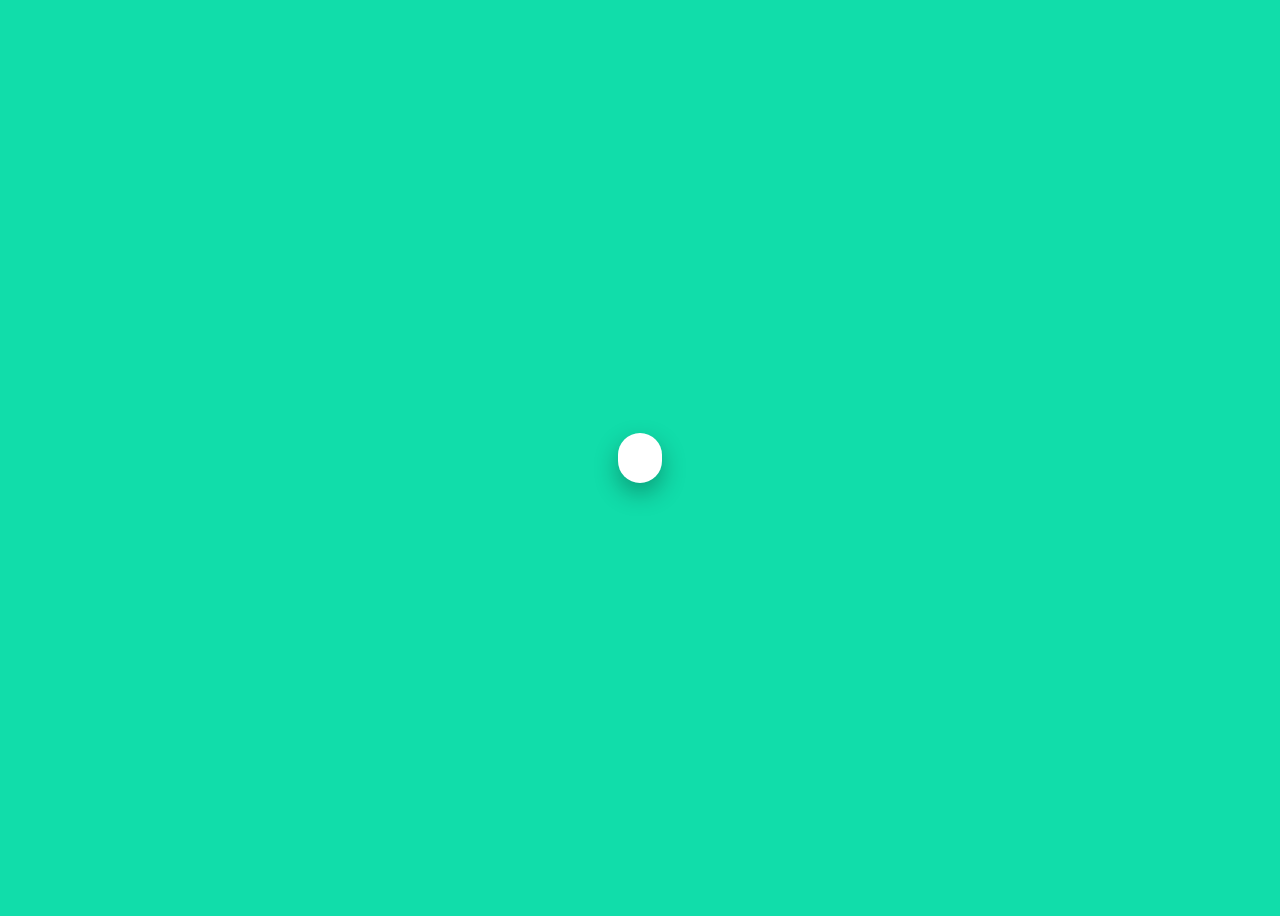
<file: Searchbar/index.html>
<!DOCTYPE html>
<html lang="en">
  <head>
    <title>Animated Search bar | Code with Amir</title>
    <link rel="stylesheet" href="styles.css" />
    <script src="https://kit. fontawesome. com/a076d05399.js"></script>
  </head>
  <body>
    <div class="box">
      <input type="text" placeholder="Search ... " />
      <a href="#">
        <i class="fas fa-search"></i>
      </a>
    </div>
  </body>
</html>
</file>
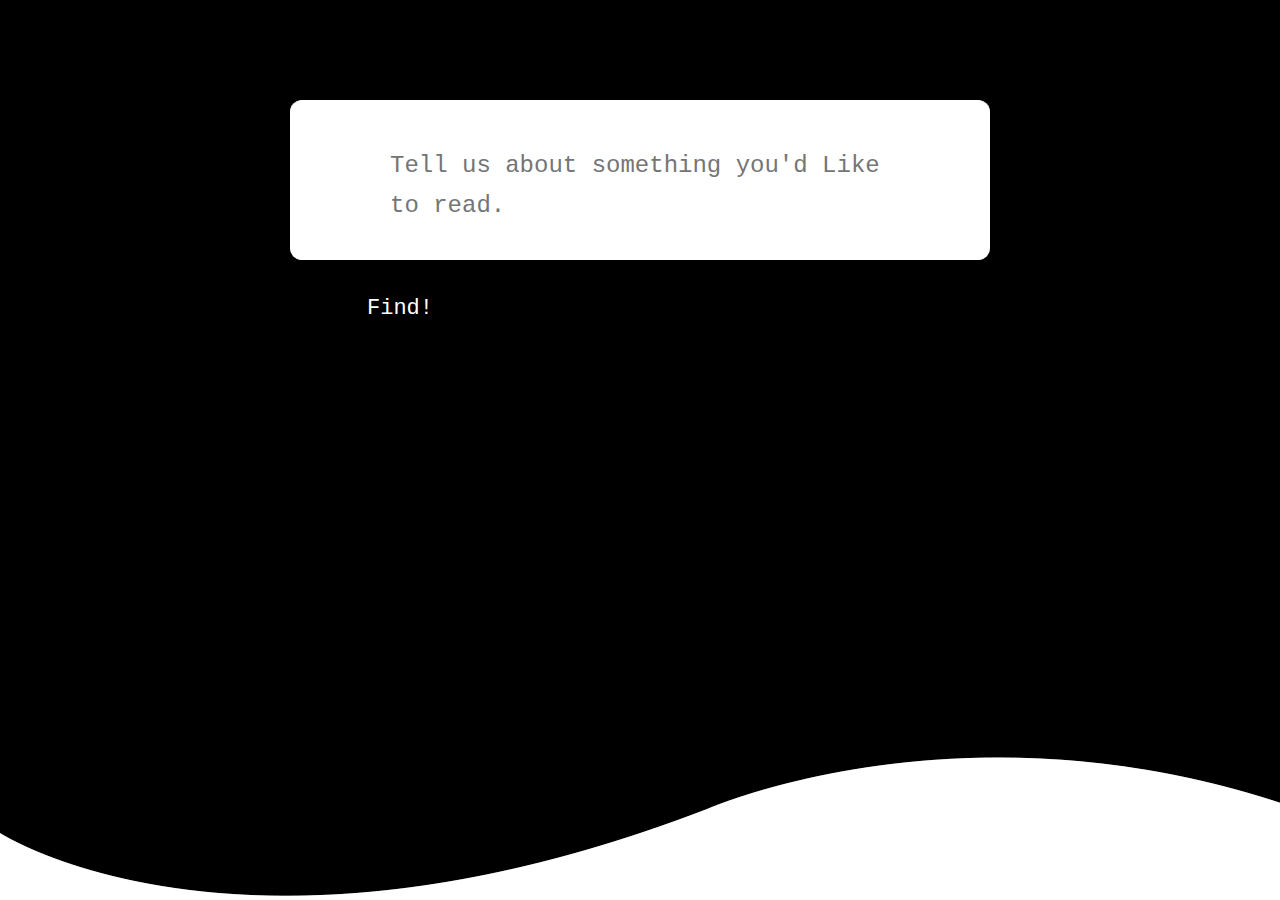
<file: Arborary/Arbory_page.html>
<! DOCTYPE html>
<html>
<head>
<title>Animated Wavy Background</title>
<link rel="stylesheet" type="text/css" href="style2.css">
<script>
    $(document).ready(function(){
  $('#title').focus();
    $('#text').autosize();
});
</script>
</head>
<body>
    <section>
    <div id="wrapper">
        <form id="paper" method="get" action="">
          <textarea placeholder="Tell us about something you'd Like to read." id="text" name="text" rows="4" style="overflow: hidden; word-wrap: break-word; resize: none; height: 160px; "></textarea>  
          <br>
          <br>
          <div class="box">
            <button class="glow-on-hover" type="button">Find!</button>
          </div>
          </div>          
        </form>
      </div>
<div class="wave"|>
</section>
</body>
</html>
</file>
<file: Searchbar/styles.css>
body{
  height: 100vh;
  display: flex;
  justify-content: center;
  align-items: center;
  background:#1daf;
}
.box{
  height: 30px;
  display: flex;
  cursor: pointer;
  padding: 10px 20px;
  background: #fff;
  border-radius: 30px;
  align-items: center;
  box-shadow: 0 10px 25px rgba(0, 0, 0, 0.3);
}
.box:hover input{
  width: 400px;
}
.box input{
  width: 0;
  outline: none;
  border: none;
  font-weight: 500;
  transition: 0.8s;
  background: transparent;
}
.box a .fas{
  color:#1daf;
  font-size: 18px;
}
</file>
<file: Arborary/style2.css>
body
{
    margin: 0;
    padding: 0;
}
section
{
position: relative;
width: 100%;
height: 100vh;
background-color: rgb(0, 0, 0);
background-size: cover;
background-attachment: fixed;
}
section .wave
{
position: absolute;
width: 100%;
height: 143px;
bottom:0;
left:0;
background: url(wave.png);
animation-delay: -5s;
animation: animate 10s linear infinite;
}
section .wave:after
{
content: '';
width: 100%;
height: 143px;
background: url(wave.png);
position: absolute;
top: 0;
Left: 0;
opacity: 0.4;
animation: animate 20s linear infinite;

}
@keyframes animate
{
0%
{
    background-position: 0;
}
100%
{
    background-position: 1360px;
}

}
@keyframes animate-reverse
{
0%
{
    background-position: 1360px;
}
100%
{
    background-position:0;
}
}
* {
    outline:none;
    border:none;
    margin:0px;
    padding:0px;
    font-family:Courier, monospace;
  }
  #paper {
    color:#FFF;
    font-size:20px;
  }
  #margin {
    margin-left:12px;
    margin-bottom:20px;
    -webkit-user-select: none;
    -moz-user-select: none;
    -ms-user-select: none;
    -o-user-select: none;
    user-select: none; 
  }
  #text {
    margin-top: 100px;
    width:700px;
    overflow:hidden;
    align-self: center;
    justify-self: center;
    background-color:#FFF;
    color:#222;
    font-family:Courier, monospace;
    font-weight:normal;
    font-size:24px;
    resize:none;
    line-height:40px;
    padding-left:100px;
    padding-right:100px;
    padding-top:45px;
    padding-bottom:34px;
    background-image:url(https://static.tumblr.com/maopbtg/E9Bmgtoht/lines.png), url(https://static.tumblr.com/maopbtg/nBUmgtogx/paper.png);
    background-repeat:repeat-y, repeat;
    -webkit-border-radius:12px;
    border-radius:12px;
    -webkit-box-shadow: 0px 2px 14px #000;
    box-shadow: 0px 2px 14px #000;
    border-top:1px solid #FFF;
    border-bottom:1px solid #FFF;
  }
  #wrapper {
    display: flex;
    width:700px;
    height:auto;
    margin-left:auto;
    margin-right:auto;
}.glow-on-hover {
  width: 220px;
  height: 50px;
  border: none;
  outline: none;
  color: #fff;
  background: #111;
  cursor: pointer;
  position: relative;
  z-index: 0;
  border-radius: 10px;
  font-size: 22;
}

.glow-on-hover:before {
  content: '';
  background: linear-gradient(45deg, #ff0000, #ff7300, #fffb00, #48ff00, #00ffd5, #002bff, #7a00ff, #ff00c8, #ff0000);
  position: absolute;
  top: -2px;
  left:-2px;
  background-size: 400%;
  z-index: -1;
  filter: blur(5px);
  width: calc(100% + 4px);
  height: calc(100% + 4px);
  animation: glowing 20s linear infinite;
  opacity: 0;
  transition: opacity .3s ease-in-out;
  border-radius: 10px;
}

.glow-on-hover:active {
  color: #000;
}

.glow-on-hover:active:after {
  background: transparent;
}

.glow-on-hover:hover:before {
  opacity: 1;
}

.glow-on-hover:after {
  z-index: -1;
  content: '';
  position: absolute;
  width: 100%;
  height: 100%;
  background: #000;
  left: 0;
  top: 0;
  border-radius: 10px;
}

@keyframes glowing {
  0% { background-position: 0 0; }
  50% { background-position: 400% 0; }
  100% { background-position: 0 0; }
}
</file>
